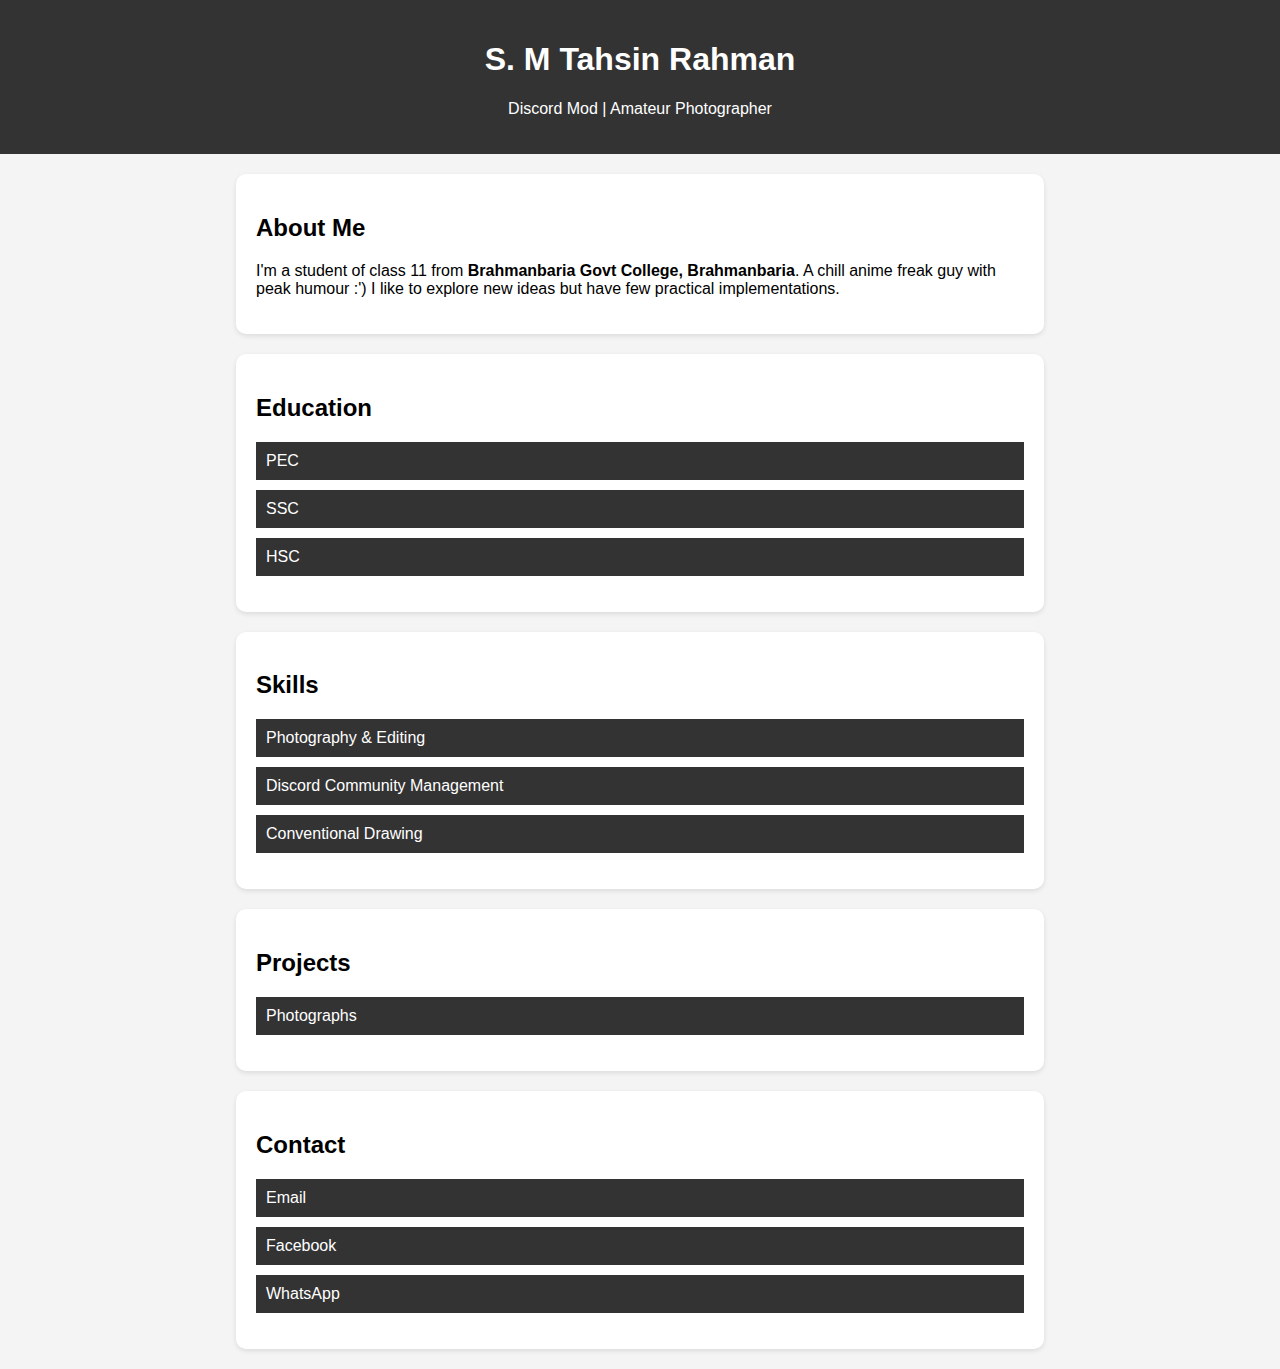
<file: Index.html>
<!DOCTYPE html>
<html lang="en">
<head>
    <meta charset="UTF-8">
    <meta name="viewport" content="width=device-width, initial-scale=1.0">
    <title>S. M. Tahsin Rahman - Digital CV</title>
    <link rel="stylesheet" href="cv.css">
</head>
<body>

    <header>
        <h1>S. M Tahsin Rahman</h1>
        <p>Discord Mod | Amateur Photographer</p>
    </header>

    <section>
        <h2>About Me</h2>
        <p>I'm a student of class 11 from <b>Brahmanbaria Govt College, Brahmanbaria</b>. A chill anime freak guy with peak humour :') 
           I like to explore new ideas but have few practical implementations.</p>
    </section>

    <section>
        <h2>Education</h2>
        <ul>
            <li>
                <button class="accordion-btn">PEC</button>
                <div class="accordion-content">
                    <p>Institution: Christian Mission Primary School, Brahmanbaria.</p>
                    <p>Year: 2018</p>
                    <p>Board: Chittagong</p>
                    <p>Result: GPA-5.00 (Talentpool)</p>
                </div>
            </li>
            <li>
                <button class="accordion-btn">SSC</button>
                <div class="accordion-content">
                    <p>Institution: Annada Govt High School, Brahmanbaria.</p>
                    <p>Year: 2024</p>
                    <p>Board: Cumilla</p>
                    <p>Group: Science</p>
                    <p>Result: GPA-5.00 (93% marks)</p>
                </div>
            </li>
            <li>
                <button class="accordion-btn">HSC</button>
                <div class="accordion-content">
                    <p>Institution: Brahmanbaria Govt College, Brahmanbaria.</p>
                    <p>Estimated Year: 2026</p>
                    <p>Board: Cumilla</p>
                    <p>Group: Science</p>
                    <p>Result: TBA</p>
                </div>
            </li>
        </ul>
    </section>


    <section>
        <h2>Skills</h2>
        <ul>
            <li>
                <button class="accordion-btn">Photography & Editing</button>
                <div class="accordion-content">
                    <p>Experience in amateur photography and photo editing using Snapseed and Lightroom.</p>
                </div>
            </li>
            <li>
                <button class="accordion-btn">Discord Community Management</button>
                <div class="accordion-content">
                    <p>Moderating Discord servers, managing bots, and ensuring a friendly community environment.</p>
                </div>
            </li>
            <li>
                <button class="accordion-btn">Conventional Drawing</button>
                <div class="accordion-content">
                    <p>Can create better than average visuals on paper...yet to try digital art.</p>
                </div>
            </li>
        </ul>
    </section>

    <section>
        <h2>Projects</h2>
        <ul>
            <li>
                <button class="accordion-btn">Photographs</button>
                <div class="accordion-content">
                    <p>Take a look at some of my captured moments:</p>
                </div>
            </li>
        </ul>
    </section>

    <section>
        <h2>Contact</h2>
        <ul>
            <li>
                <button class="accordion-btn">Email</button>
                <div class="accordion-content">
                    <p>trsuad2024@gmail.com</p>
                </div>
            </li>
            <li>
                <button class="accordion-btn">Facebook</button>
                <div class="accordion-content">
                    <p><a href="https://www.facebook.com/tahsin.rahman.3745496?mibextid=ZbWKwL" target="_blank">Tahsin Rahman Suad</a></p>
                </div>
            </li>
            <li>
                <button class="accordion-btn">WhatsApp</button>
                <div class="accordion-content">
                    <p>01327267154</p>
                </div>
            </li>    
        </ul>
    </section>

    <script src="cv.js"></script>

</body>
</html>
</file>
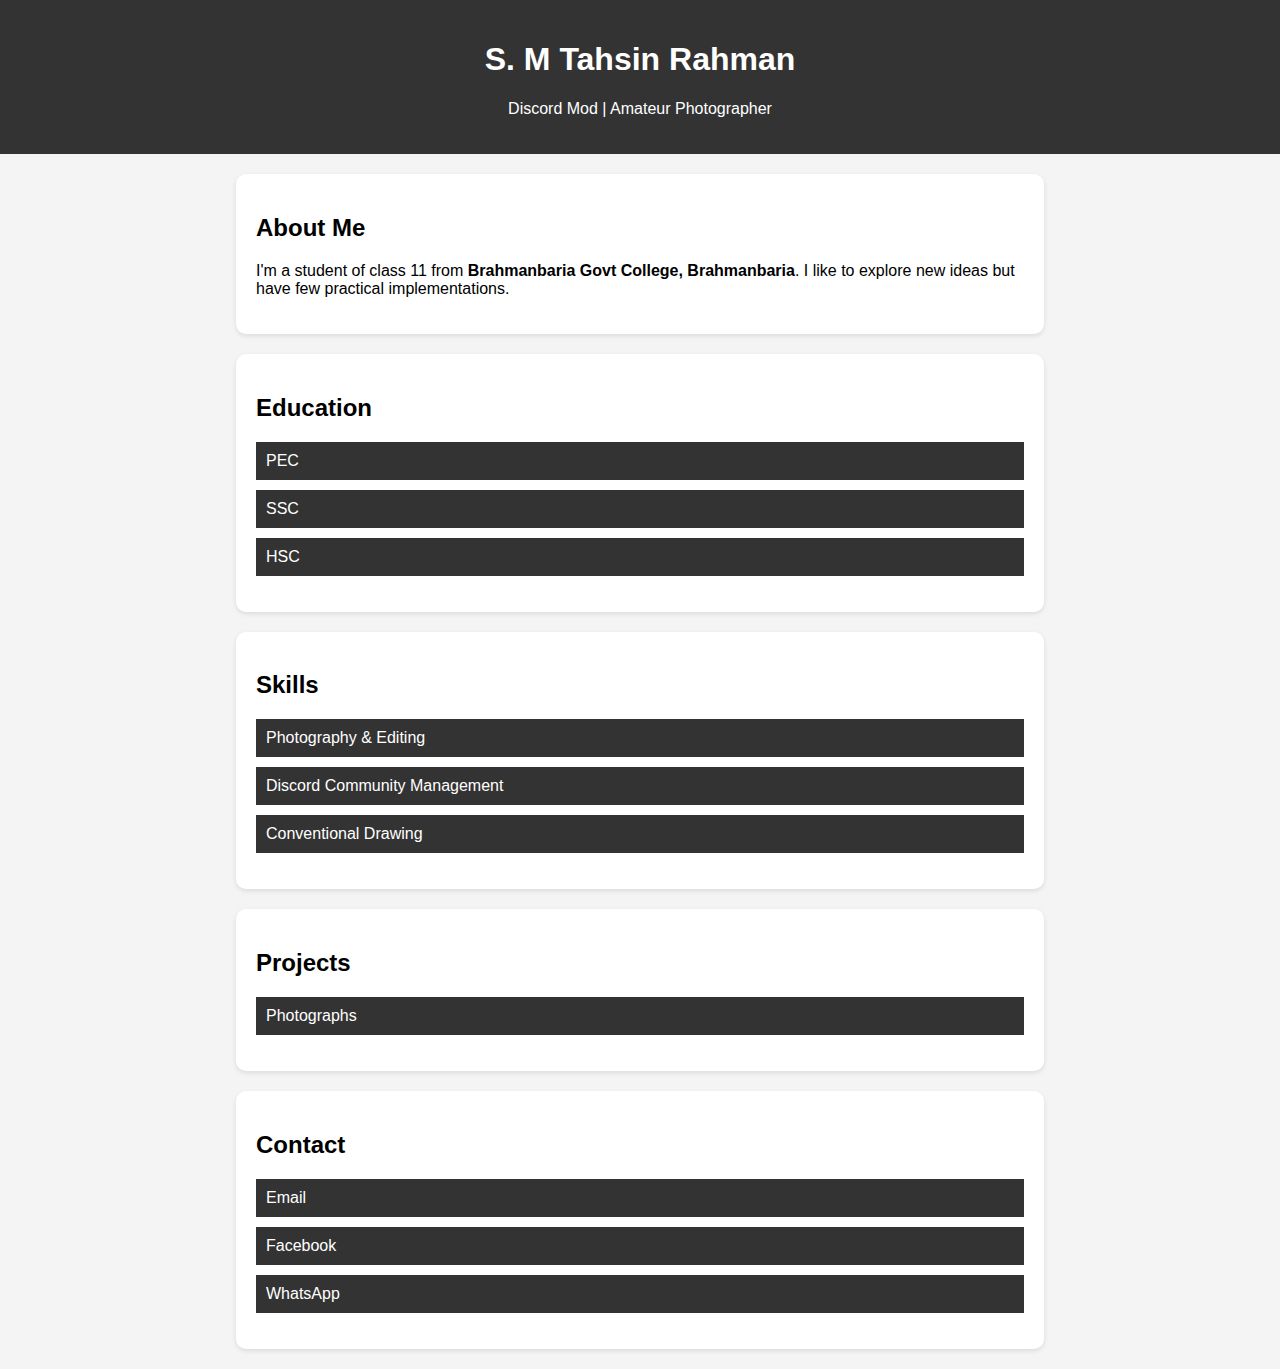
<file: index.html>
<!DOCTYPE html>
<html lang="en">
<head>
    <meta charset="UTF-8">
    <meta name="viewport" content="width=device-width, initial-scale=1.0">
    <title>S. M. Tahsin Rahman - Digital CV</title>
    <link rel="stylesheet" href="cv.css">
</head>
<body>

    <header>
        <h1>S. M Tahsin Rahman</h1>
        <p>Discord Mod | Amateur Photographer</p>
    </header>

    <section>
        <h2>About Me</h2>
        <p>I'm a student of class 11 from <b>Brahmanbaria Govt College, Brahmanbaria</b>. I like to explore new ideas but have few practical implementations.</p>
    </section>

    <section>
        <h2>Education</h2>
        <ul>
            <li>
                <button class="accordion-btn">PEC</button>
                <div class="accordion-content">
                    <p>Institution: Christian Mission Primary School, Brahmanbaria.</p>
                    <p>Year: 2018</p>
                    <p>Board: Chittagong</p>
                    <p>Result: GPA-5.00 (Talentpool)</p>
                </div>
            </li>
            <li>
                <button class="accordion-btn">SSC</button>
                <div class="accordion-content">
                    <p>Institution: Annada Govt High School, Brahmanbaria.</p>
                    <p>Year: 2024</p>
                    <p>Board: Cumilla</p>
                    <p>Group: Science</p>
                    <p>Result: GPA-5.00 (93% marks)</p>
                </div>
            </li>
            <li>
                <button class="accordion-btn">HSC</button>
                <div class="accordion-content">
                    <p>Institution: Brahmanbaria Govt College, Brahmanbaria.</p>
                    <p>Estimated Year: 2026</p>
                    <p>Board: Cumilla</p>
                    <p>Group: Science</p>
                    <p>Result: TBA</p>
                </div>
            </li>
        </ul>
    </section>


    <section>
        <h2>Skills</h2>
        <ul>
            <li>
                <button class="accordion-btn">Photography & Editing</button>
                <div class="accordion-content">
                    <p>Experience in amateur photography and photo editing using Snapseed and Lightroom.</p>
                </div>
            </li>
            <li>
                <button class="accordion-btn">Discord Community Management</button>
                <div class="accordion-content">
                    <p>Moderating Discord servers, managing bots, and ensuring a friendly community environment.</p>
                </div>
            </li>
            <li>
                <button class="accordion-btn">Conventional Drawing</button>
                <div class="accordion-content">
                    <p>Can create better than average visuals on paper...yet to try digital art.</p>
                </div>
            </li>
        </ul>
    </section>

    <section>
        <h2>Projects</h2>
        <ul>
            <li>
                <button class="accordion-btn">Photographs</button>
                <div class="accordion-content">
                    <p>Take a look at some of my captured moments: <a href="https://drive.google.com/drive/folders/1k08uSuacFGirs0xsQQLA0y5G1NKL8lls" target="_blank">Click Here!</a></p>
                </div>
            </li>
        </ul>
    </section>

    <section>
        <h2>Contact</h2>
        <ul>
            <li>
                <button class="accordion-btn">Email</button>
                <div class="accordion-content">
                    <p>trsuad2024@gmail.com</p>
                </div>
            </li>
            <li>
                <button class="accordion-btn">Facebook</button>
                <div class="accordion-content">
                    <p><a href="https://www.facebook.com/tahsin.rahman.3745496?mibextid=ZbWKwL" target="_blank">Tahsin Rahman Suad</a></p>
                </div>
            </li>
            <li>
                <button class="accordion-btn">WhatsApp</button>
                <div class="accordion-content">
                    <p>01327267154</p>
                </div>
            </li>    
        </ul>
    </section>

    <script src="cv.js"></script>

</body>
</html>
</file>
<file: cv.css>
/* General Styling */
body {
    font-family: Arial, sans-serif;
    background-color: #f4f4f4;
    text-align: center;
    margin: 0;
    padding: 0;
}

/* Header */
header {
    background-color: #333;
    color: white;
    padding: 20px;
}

/* Section Styling */
section {
    background: white;
    padding: 20px;
    margin: 20px auto;
    width: 60%;
    box-shadow: 0px 2px 5px rgba(0, 0, 0, 0.1);
    border-radius: 10px;
    text-align: left;
}

/* List Styles */
ul {
    list-style: none;
    padding: 0;
}

li {
    margin-bottom: 10px;
}

/* Accordion Button */
.accordion-btn {
    background-color: #333;
    color: white;
    cursor: pointer;
    padding: 10px;
    width: 100%;
    border: none;
    text-align: left;
    outline: none;
    font-size: 16px;
    transition: background-color 0.3s ease;
    display: block;
}

.accordion-btn:hover {
    background-color: #555;
}

/* Accordion Content */
.accordion-content {
    display: none;
    padding: 10px;
    background: #f9f9f9;
    border: 1px solid #ddd;
    border-top: none;
    font-size: 14px;
    text-align: left;
}
</file>
